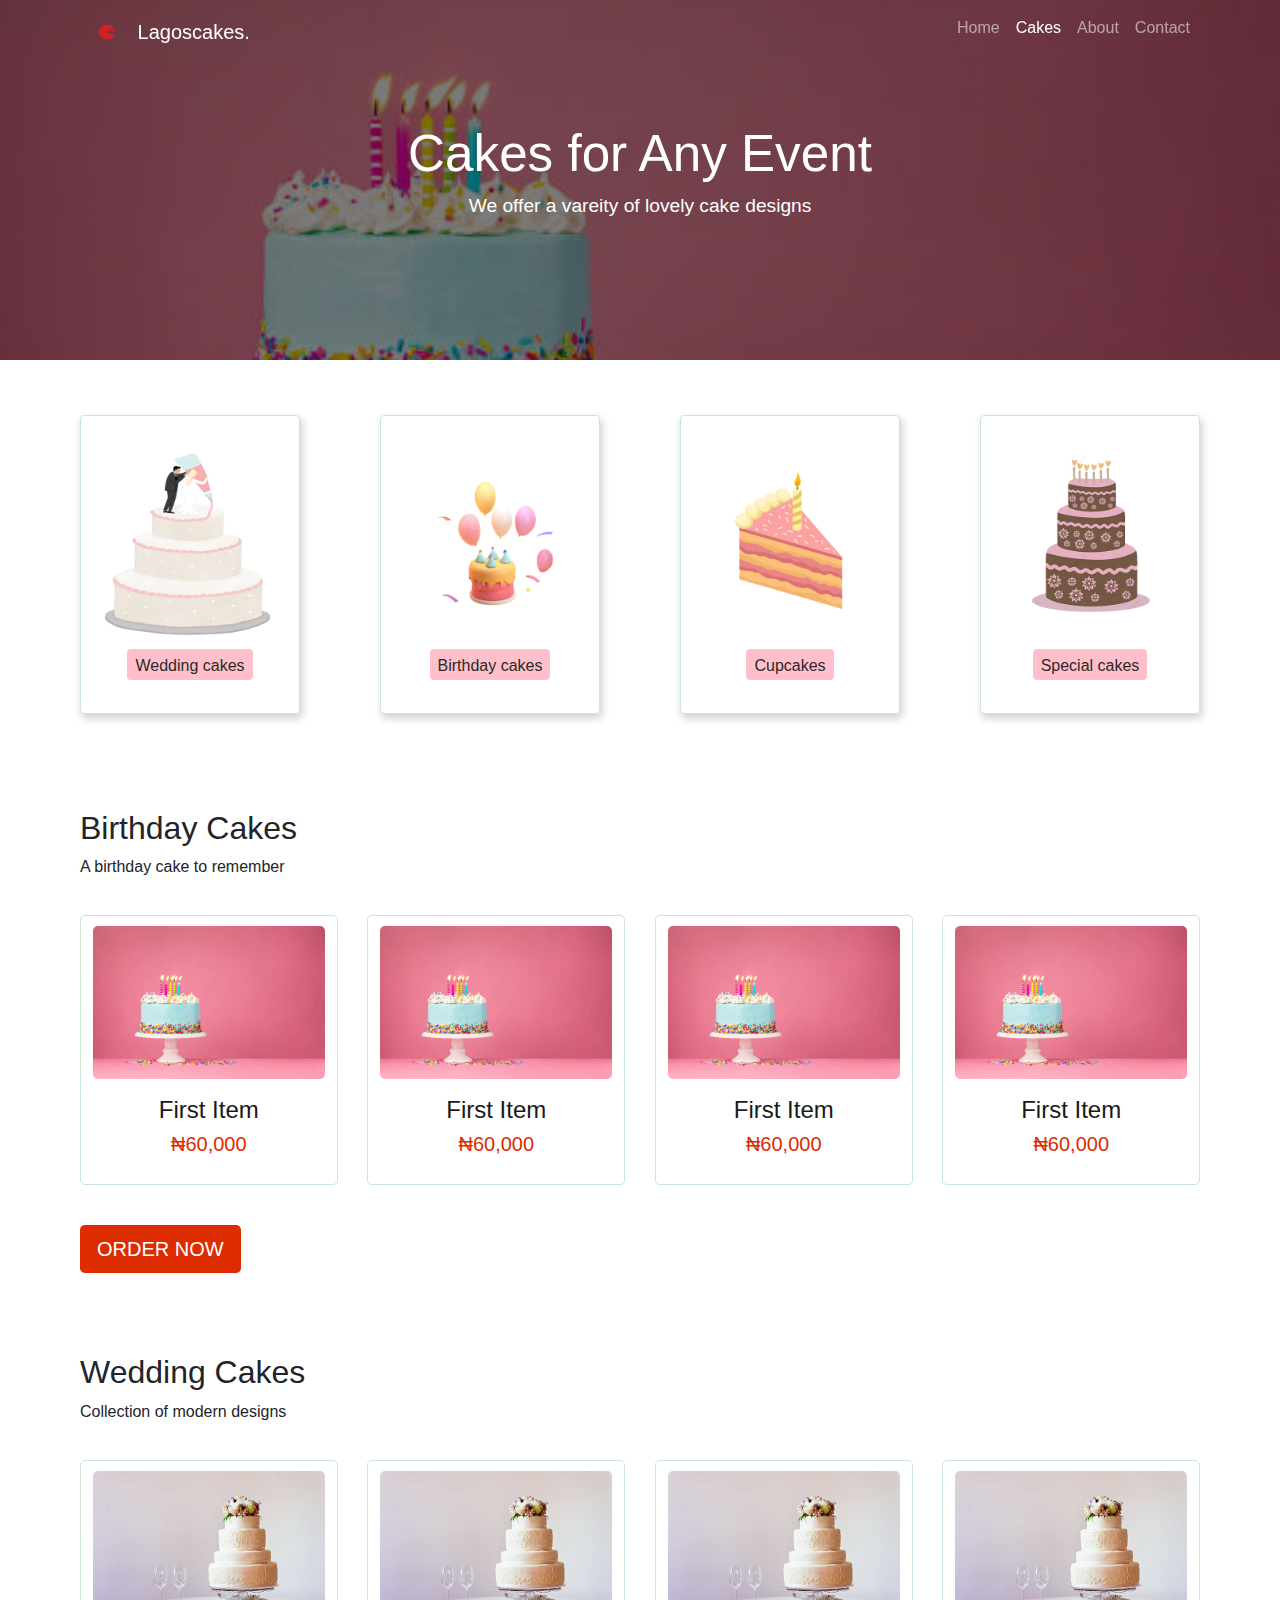
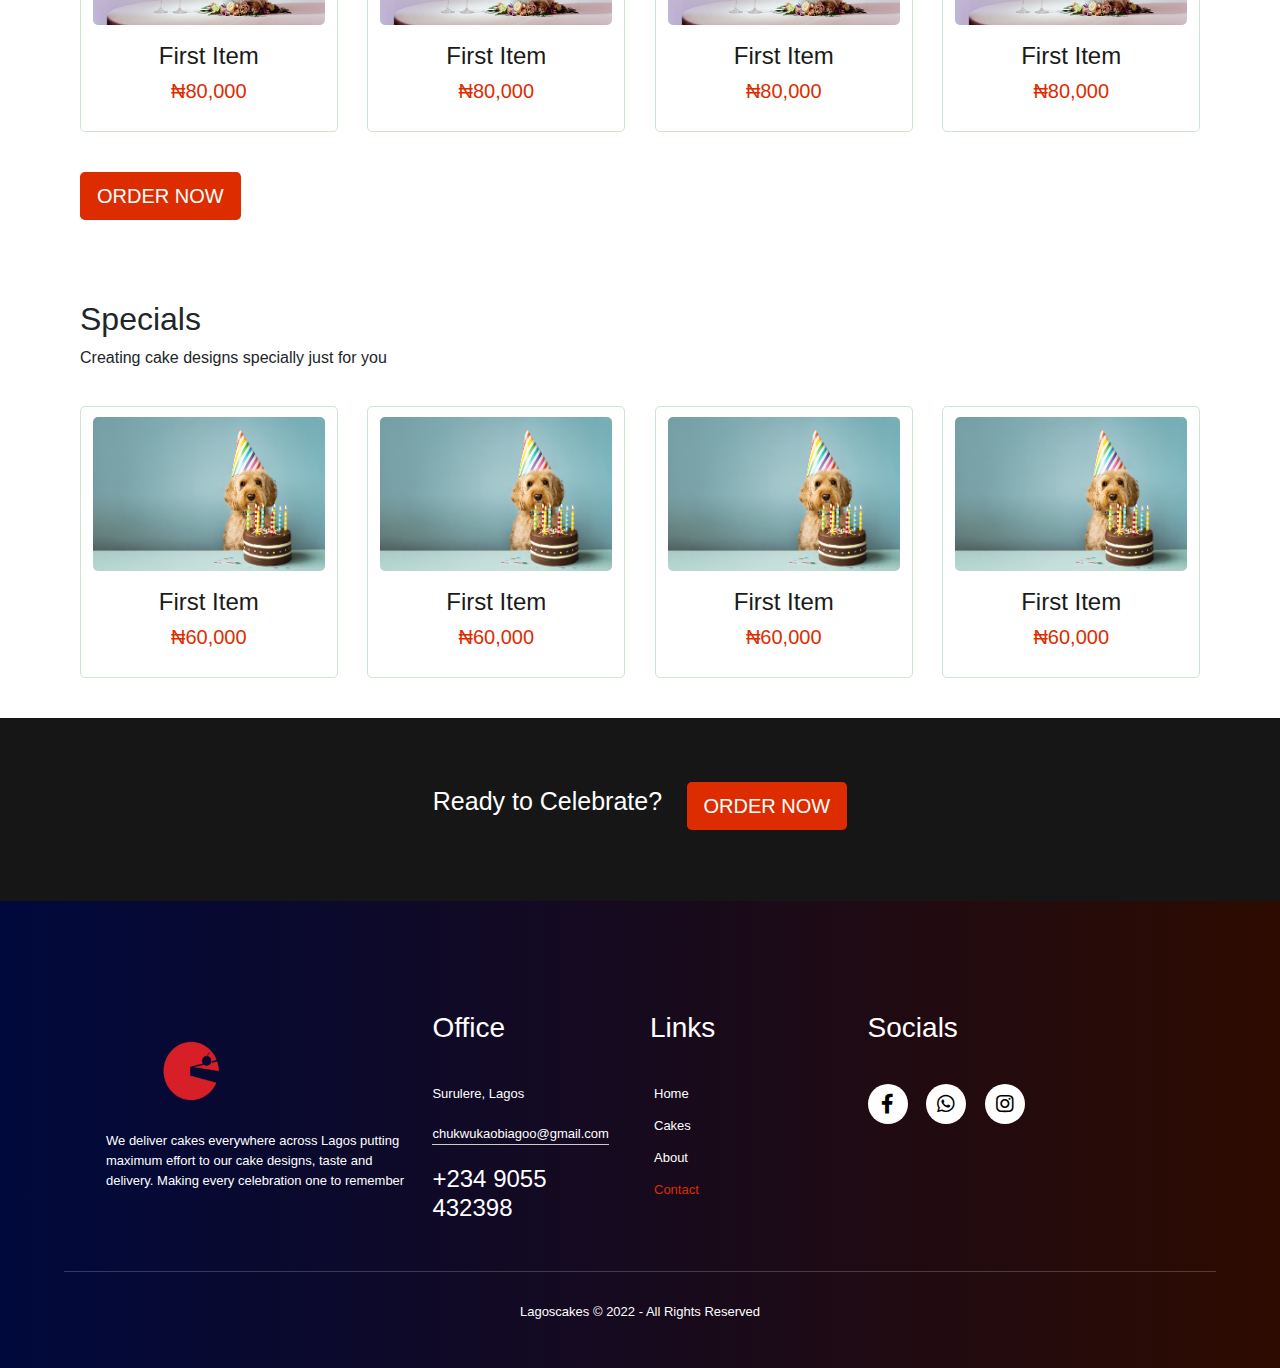
<file: html/cakes.html>
<!DOCTYPE html>
<html lang="en">
<head>
    <meta charset="UTF-8">
    <meta http-equiv="X-UA-Compatible" content="IE=edge">
    <meta name="viewport" content="width=device-width, initial-scale=1.0">
    <title>Cakes | Lagoscakes</title>
    <link rel="stylesheet" href="../assets/bootstrap-5.1.3-dist/css/bootstrap.min.css">
    <link rel="stylesheet" href="../assets/fontawesome/css/all.min.css">
    <link rel="stylesheet" href="../sonec.css">
</head>

<body>
    <nav class="navbar  navbar-expand-lg navbar-dark fixed-top" 
   style="transition: background 250ms ease-in;">
        <div class="container">
        <a 
        class="navbar-brand" href="index.html"> 
        <img class="d-inline-block align-top" src="../images/cake_logo.png" width="50" height="30"/> 
        Lagoscakes.
        </a>
        <button class="navbar-toggler" type="button" data-bs-toggle="collapse" data-bs-target="#navbarNavAltMarkup" aria-controls="navbarNavAltMarkup" aria-expanded="false" aria-label="Toggle navigation">
            <span class="navbar-toggler-icon"></span>
          </button>
        <div class="collapse navbar-collapse" id="navbarNavAltMarkup">
          <ul class="navbar-nav ms-auto mb-2">
            <li class="nav-item active">
              <a class="nav-link" href="index.html">Home</a>
            </li>
            <li class="nav-item">
              <a class="nav-link  active" href="#">Cakes</a>
            </li>
            <li class="nav-item">
              <a class="nav-link" href="about.html">About</a>
            </li>
            <li class="nav-item">
              <a class="nav-link" href="contact.html">Contact</a>
            </li>
          </ul>
        </div> 
        </div>  
    </nav>


    <section id="cake_hero">
        <h1>Cakes for Any Event</h1>
        <p>We offer a vareity of lovely cake designs</p>
    </section>

    <section id="features">
        <div class="fe-box">
            <img class="w-100" src="../images/wifehusband_on_wcake_1_500x500.png" alt="">
            <h6>Wedding cakes</h6>
        </div>
        <div class="fe-box">
            <img class="w-100" src="../images/balloonxcake_500x500.png" alt="">
            <h6>Birthday cakes</h6>
        </div>
        <div class="fe-box">
            <img class="w-100" src="../images/cakeslice_svg.png" alt="">
            <h6>Cupcakes</h6>
        </div>
        <div class="fe-box">
            <img class="w-100" src="../images/specialcake_svg.png" alt="">
            <h6>Special cakes</h6>
        </div>
    </section>

    <section id="product1">
        <h2>Birthday Cakes</h2>
        <p>A birthday cake to remember</p>
        <div class="pro-container">
            <div class="pro">
                <img src="../images/istockphoto-cakepinkbg.jpg" alt="">
                <div class="desc">
                    <h4>First Item</h4>
                    <h5>₦60,000</h5>
                </div>
            </div>
            <div class="pro">
                <img src="../images/istockphoto-cakepinkbg.jpg" alt="">
                <div class="desc">
                    <h4>First Item</h4>
                    <h5>₦60,000</h5>
                </div>
            </div>
            <div class="pro">
                <img src="../images/istockphoto-cakepinkbg.jpg" alt="">
                <div class="desc">
                    <h4>First Item</h4>
                    <h5>₦60,000</h5>
                </div>
            </div>
            <div class="pro">
                <img src="../images/istockphoto-cakepinkbg.jpg" alt="">
                <div class="desc">
                    <h4>First Item</h4>
                    <h5>₦60,000</h5>
                </div>
            </div>  
        </div>
        <a href="contact.html">
            <button type="button" class="btn btn-lg"
                style="margin-top: 40px; background-color: #dd2c00; color: white;"> 
                ORDER NOW
            </button>
        </a>
    </section>

    <section id="product1">
        <h2>Wedding Cakes</h2>
        <p>Collection of modern designs</p>
        <div class="pro-container">
            <div class="pro">
                <img src="../images/weddingcake.jpg" alt="">
                <div class="desc">
                    <h4>First Item</h4>
                    <h5>₦80,000</h5>
                </div>
            </div>
            <div class="pro">
                <img src="../images/weddingcake.jpg" alt="">
                <div class="desc">
                    <h4>First Item</h4>
                    <h5>₦80,000</h5>
                </div>
            </div>
            <div class="pro">
                <img src="../images/weddingcake.jpg" alt="">
                <div class="desc">
                    <h4>First Item</h4>
                    <h5>₦80,000</h5>
                </div>
            </div>
            <div class="pro">
                <img src="../images/weddingcake.jpg" alt="">
                <div class="desc">
                    <h4>First Item</h4>
                    <h5>₦80,000</h5>
                </div>
            </div>
        </div>
        <a href="contact.html">
            <button type="button" class="btn btn-lg"
                style="margin-top: 40px; background-color: #dd2c00; color: white;"> 
                ORDER NOW
            </button>
        </a>
    </section>

    <section id="product1">
        <h2>Specials</h2>
        <p>Creating cake designs specially just for you</p>
        <div class="pro-container">
            <div class="pro">
                <img src="../images/dog_bday.jpg" alt="">
                <div class="desc">
                    <h4>First Item</h4>
                    <h5>₦60,000</h5>
                </div>
            </div>
            <div class="pro">
                <img src="../images/dog_bday.jpg" alt="">
                <div class="desc">
                    <h4>First Item</h4>
                    <h5>₦60,000</h5>
                </div>
            </div>
            <div class="pro">
                <img src="../images/dog_bday.jpg" alt="">
                <div class="desc">
                    <h4>First Item</h4>
                    <h5>₦60,000</h5>
                </div>
            </div>
            <div class="pro">
                <img src="../images/dog_bday.jpg" alt="">
                <div class="desc">
                    <h4>First Item</h4>
                    <h5>₦60,000</h5>
                </div>
            </div>
        </div>
    </section>

    <div class="ready_to_order">
        <div class="view_cake">
          <p style="font-size: 25px; display: inline-block; color: white;">
            Ready to Celebrate?
          </p>
          <a href="contact.html">
            <button type="button" class="btn btn-lg"
          style="margin-left: 20px; background-color: #dd2c00; color: white;"> 
            ORDER NOW
          </button>
          </a>
        </div>
      </div>
    
    
      <footer>
        <div class="row">
          <div class="col">
            <img src="../images/cake_logo.png" alt=""
            style="width: 170px; height: 120px;">
            <p>We deliver cakes everywhere across Lagos putting maximum effort to our cake designs, taste and delivery. Making every celebration one to remember</p>
          </div>
    
          <div class="col">
            <h3>Office</h3>
            <p>Surulere, Lagos</p>
            <p class="email-id">chukwukaobiagoo@gmail.com</p>
            <h4>+234 9055 432398</h4>
          </div>
    
          <div class="col">
            <h3>Links</h3>
            <ul>
              <li><a href="index.html">Home</a></li>
              <li><a href="#">Cakes</a></li>
              <li><a href="about.html">About</a></li>
              <li><a style="color:#dd2c00" href="../html/contact.html">Contact</a></li>
            </ul>
          </div>
    
          <div class="col">
            <h3>Socials</h3>
            <div class="social-icons">
              <i class="fab fa-facebook-f"></i>
              <i class="fab fa-whatsapp"></i>
              <i class="fab fa-instagram"></i>
            </div>
          </div>
        </div>
        <hr>
        <p class="copyright">Lagoscakes © 2022 - All Rights Reserved</p>
      </footer>


    <script src="../assets/bootstrap-5.1.3-dist/js/bootstrap.bundle.js"></script>
    <script src="../javascript/sonec2.js"></script>
</body>


</html>
</file>
<file: sonec.css>
.changec{
    background: #212121 !important;
}
/* BA0020FF */

@import url('https://fonts.googleapis.com/css2?family=Poppins:ital,wght@0,400;0,700;1,400;1,700&display=swap');

body{
  font-family: 'Poppins', sans-serif;
  margin: 0;
  padding: 0;
  box-sizing: border-box;
}

a{
  text-decoration: none;
}

.intro {
  position: fixed;
  z-index: 2;
  left: 0;
  top: 0;
  width: 100%;
  height: 100vh;
  background-color: #161616;
  transition: 1s;
}

.logo-header {
  position: absolute;
  top: 50%;
  left: 50%;
  transform: translate(-50%, -50%);
  color: white;
}

.logo {
  position: relative;
  display: inline-block;
  font-size: 4.5rem;
  bottom: -20px;
  opacity: 0;
}

.logo.active {
  bottom: 0;
  opacity: 1;
  transition: ease-in-out 0.5s;
}

.logo.fade {
  bottom: 150px;
  opacity: 0;
  transition: ease-in-out 0.5s;   
}





.hero {
  /* width: 100vw; */
  height: 100vh;
  
  display: flex;
  justify-content: center;
  align-items: center;
  
  text-align: left;
  color: white;
   /* Background image  */
   background-image: linear-gradient(rgba(0, 0, 0, 0.527),rgba(0, 0, 0, 0.5)) , url("../images/blackwom.jpg");
  background-size: cover;
  background-position: center center;
  background-repeat: no-repeat;
  background-attachment: fixed;
  background-color: #000;
}

.hero h1 {
  font-size: 5em;
  margin-top: 0;
  margin-bottom: 0.5em;
}

.hero .btn {
  display: block;
  width: 250px;
  padding: 1em;
  margin-top: 50px;
  margin-left: none;
  /* margin-right: auto; */
  
  color: white;
  text-decoration: none;
  font-size: 1.9em;
  border: 2px solid white;
  border-radius: 20px;
}

.hero .btn:hover {
  color: #dd2c00;
  background-color: #EDEDED;
  transform: scale(1.05);
}

.underline {
	position: relative;
}
.underline::after {
	content: "";
	width: 150px;
	position: absolute;
	margin: 0 auto;
	height: 3px;
	background: #db584e;
	left: 0 0;
	right: 0;
	bottom: -10px;
    opacity: .8;
}


/* Typing h1 */
.type_header {
  display: flex;
   
}

.typing {
  position: relative;
  margin-left: 10px;
  color: #dd2c00;
}

.typing::after {
  content: "";
  position: absolute;
  right: -5px;
  width: 1px;
  height: 90%;
  border-right: 2px solid rgb(85, 34, 180);
  animation: blink 0.5s infinite ease;
}

@keyframes blink {
    0% {
        opacity: 0;
    }
    100% {
        opacity: 1;
    }
}

/* Paragraph after typing */
.short_para {
  width: 100%; 
  max-width: 1030px; 
  margin: 8% auto 3%;
}

.short_para p{
  font-style: italic;
  font-size: 1.8em;
  color: #212121;
}

/* IMAGE GALLERY */
.image-gallery {
  width: 100%;
  max-width: 1050px;
  margin: 0 auto;
  padding: 50px 20px;
  display: grid;
  grid-template-columns: repeat(auto-fit, minmax(250px, 1fr));
  grid-auto-rows: 250px;
  grid-auto-flow: dense;
  grid-gap: 20px;
}

.image-gallery .image-box {
  position: relative;
  overflow: hidden;
}

.image-gallery .image-box:nth-child(7n + 1) {
  grid-column: span 2;
  grid-row: span 2;
}

.image-gallery .image-box img {
  width: 100%;
  height: 100%;
  object-fit: cover;
  transition: all 0.5s ease;
  cursor: default;
}

.image-gallery .image-box:hover img {
  transform: scale(1.1);
}

.image-gallery .image-box .overlay {
  position: absolute;
  top: 0;
  right: 0;
  bottom: 0;
  left: 0;
  background-color: #fafafaf2;
  display: flex;
  align-items: center;
  justify-content: center;
  opacity: 0;
  transition: all 0.5s ease;
  z-index: 1;
}

.image-gallery .image-box:hover .overlay {
  top: 20px;
  right: 20px;
  bottom: 20px;
  left: 20px;
  opacity: 1;
  
}

.image-gallery .image-box .details {
  text-align: center;
}

.image-gallery .image-box .details .title {
  color: #dd2c00;
  margin-bottom: 8px;
  font-size: 24px;
  font-weight: 600;
  position: relative;
  top: -5px;
  opacity: 0;
  visibility: hidden;
  transition: all 0.3s ease;
}

.image-gallery .image-box .details .category {
  font-size: 18px;
  font-weight: 400;
  position: relative;
  top: -5px;
  opacity: 0;
  visibility: hidden;
  transition: all 0.3s ease;
}
.image-gallery .image-box .details .category a {
  color: #dd2c00;
}

.image-gallery .image-box:hover .details .title {
  top: 0px;
  opacity: 1;
  visibility: visible;
  transition: all 0.3s 0.2s ease;
}

.image-gallery .image-box:hover .details .category {
  bottom: 0px;
  opacity: 1;
  visibility: visible;
  transition: all 0.3s 0.2s ease;
}


/* image gallery responsive */
@media (max-width: 768px) {
  .image-gallery {
    grid-template-columns: repeat(auto-fit, minmax(250px, 1fr));
    grid-auto-rows: 250px;
  }

  .image-gallery .image-box:nth-child(7n + 1) {
    grid-column: unset;
    grid-row: unset;
  }

  .short_para {
    width: 90%; 
    max-width: 1030px; 
    margin: 15% auto 8%; 
  }
  
  .short_para p{
    font-size: 1.5em;
  }

  .hero h1 {
    font-size: 3.2em;
    margin-top: -1.1em;
    margin-bottom: 0.7em;
  }

 .carousel-item {
	font-size: 15px;
  }

}
@media (max-width: 395px){
  .hero h1{
    font-size: 2.8em;
  }
}

@media (max-width: 1050px) {
  .short_para {
    width: 90%;
  }
}

/* TESTIMONIALS */




.testimonial_h2 {
	color: #333;
	text-align: center;
	text-transform: uppercase;
  font-family: 'Noto Sans', sans-serif;
	font-weight: bold;
	position: relative;
	margin: 30px 0 60px;
}
.testimonial_h2::after {
	content: "";
	width: 140px;
	position: absolute;
	margin: 0 auto;
	height: 3px;
	background: #db584e;
	left: 0;
	right: 0;
	bottom: -10px;
    opacity: .8;
}
.col-center {
	margin: 0 auto;
	float: none !important;
}
.carousel {
	margin: 50px auto;
	padding: 0 60px;
}
.carousel-item {
	color: #4f4f4f;
	font-size: 20px;
  text-align: center;
	overflow: hidden;
  min-height: 290px;
}
.carousel .item .img-box {
	width: 135px;
	height: 135px;
	margin: 0 auto;
	padding: 5px;
	border: 1px solid #ddd;
	border-radius: 50%;
}
.carousel .img-box img {
	width: 100%;
	height: 100%;
	display: block;
	border-radius: 50%;
}
.carousel .testimonial {
	padding: 30px 0 10px;
}
.carousel .overview {	
	font-style: italic;
}
.carousel .overview b {
	text-transform: uppercase;
	color: #db584e;
}
.carousel .carousel-control {
	width: 40px;
  height: 40px;
  margin-top: -20px;
  top: 50%;
	background: none;
}
.carousel-control i {
  font-size: 68px;
	line-height: 42px;
  position: absolute;
  display: inline-block;
	color: rgba(0, 0, 0, 0.8);
  text-shadow: 0 3px 3px #e6e6e6, 0 0 0 #000;
}
.carousel .carousel-indicators {
	bottom: -40px;
}
.carousel-indicators li, .carousel-indicators li.active {
	width: 10px;
	height: 10px;
	margin: 1px 3px;
	border-radius: 50%;
}
.carousel-indicators li {	
	background: #999;
	border-color: transparent;
	box-shadow: inset 0 2px 1px rgba(0,0,0,0.2);
}
.carousel-indicators li.active {	
	background: #555;		
	box-shadow: inset 0 2px 1px rgba(0,0,0,0.2);
}

.view_cake{
  text-align: center;
  margin: 3% auto 7%;
}

.ready_to_order{
  display: flex;
  justify-content: space-between;
  flex-wrap: wrap;
  align-items: center;
  background-image: url("../images/blowingcandles.jpg");
  background-repeat: no-repeat;
  background-size: cover;
  background-attachment: fixed;
  background-position: 96% 96%;
  background-color: rgb(22, 22, 22);
}
.ready_to_order .view_cake{
  margin: 5% auto 5%;
}


/* FOOTER */
footer {
  width: 100%;
  margin: 0;
  padding: 0;
  position: absolute;
  bottom: unset;
  background: linear-gradient(to right, #00093c, #2d0b00);
  color: #fff; 
  padding: 100px 0 30px;
  /* margin-top: 100px; */
  font-size: 13px;
  line-height: 20px;
}

.row {
  width: 85%;
  margin: auto;
  display: flex;
  flex-wrap: wrap;
  align-items: flex-start;
  justify-content: space-between;
}

.col {
  flex-basis: 25%;
  padding: 10px;
}
.col:nth-child(2), .col:nth-child(3){
  flex-basis: 15%;
}

.logo {
  width: 80px;
  margin-bottom: 30px;
}

.col h3 {
  width: fit-content;
  margin-bottom: 40px;
  position: relative;
}

.email-id {
  width: fit-content;
  border-bottom: 1px solid #ccc;
  margin: 20px 0;
}

.col ul li {
  list-style: none;
  margin-bottom: 12px;
  margin-left: -28px;
}
.col ul li a {
  text-decoration: none;
  color: white;
}

.social-icons .fab {
  width: 40px;
  height: 40px;
  border-radius: 50%;
  text-align: center;
  line-height: 40px;
  font-size: 20px;
  color: #000;
  background: #fff;
  margin-right: 15px;
  cursor: pointer;
}
.social-icons .fab:hover {
  color: #fff;
  background: #dd2c00;
}

hr{
  width: 90%;
  border: 0;
  border-bottom: 1px solid #ccc;
  margin: 30px auto;
}

.copyright {
  text-align: center;
}

@media (max-width: 900px) {
  footer{
    bottom: unset;
  }

  .col {
    flex-basis: 100%;
    padding: 10px;
  }
  .col:nth-child(2), .col:nth-child(3){
    flex-basis: 100%;
  }

  .ready_to_order{
    background-position: 99% 99%;
  }
}




/* CAKES PAGE 2ND PAGE */

#cake_hero{
  background-image: linear-gradient(rgba(0, 0, 0, 0.527),rgba(0, 0, 0, 0.5)) , url("../images/istockphoto-cakepinkbg.jpg");
  /* background-attachment: fixed; */
  background-position: 40% 40%;
  height: 40vh;
  width: 100%;
  background-size: cover;  
  display: flex;
  align-items: center;
  justify-content: center;
  flex-direction: column;
  padding: 14px;
  background-color: #000;
}

#cake_hero h1{
  color: #fff;
  font-size: 3.2em;
} 
#cake_hero p{
  font-size: 1.2em;
  color: #fff;
}



#features{
  display: flex;
  align-items: center;
  justify-content: space-between;
  flex-wrap: wrap;
  padding: 40px 80px;
}

#features .fe-box{
  width: 220px;
  text-align: center;
  padding: 25px 10px;
  box-shadow: 2px 4px 8px rgba(0, 0, 0, 0.2);
  border: 1px solid #cce7d0;
  border-radius: 4px;
  margin: 15px 0;
}
#features .fe-box:hover{
  box-shadow: 8px 8px 18px rgba(0, 0, 0, 0.3);
  border-radius: 9px;
}
/* 
#features .fe-box img{
  width: 100%;
} */

#features .fe-box h6 {
  display: inline-block;
  padding: 9px 8px 6px 8px;
  line-height: 1;
  border-radius: 4px;
  margin-top: 10px;
  color: rgb(44, 41, 41);
  background-color: pink;
}

#features .fe-box:nth-child(2) h6{
  background-color: pink;
}

#product1{
  padding: 40px 80px;
}

#product1 .pro-container{
  display: flex;
  justify-content: space-between;
  padding-top: 20px;
  flex-wrap: wrap;
}

#product1 .pro{
  width: 23%;
  min-width: 250px;
  padding: 10px 12px;
  border: 1px solid #cce7d0;
  border-radius: 5px;
}
#product1 .pro:hover{
  box-shadow: 2px 4px 8px rgba(0, 0, 0, 0.2);
}

#product1 .pro img{
  width: 100%;
  border-radius: 5px;
}

#product1 .pro .desc{
  text-align: center;
  padding: 10px 0px;
}

#product1 .pro .desc h4{
  padding-top: 7px;
  color: #1a1a1a;
}

#product1 .pro .desc h5{
  color: #dd2c00;
  font-weight: 500;
}

#product1 .btn:hover{
  transform: scale(1.05);
}

@media (max-width:820px) {
  #features{
    justify-content: center;
    padding: 40px 80px;
  }
  #features .fe-box{
    margin: 15px 15px;
  }

  #product1{
    text-align: center;
  }
  #product1 .pro-container{
    justify-content: center;
  }
  #product1 .pro{
    margin: 15px;
  }
}

@media (max-width: 477px) {
  #cake_hero{
    padding: 0 20px;
  }
  #cake_hero h1{
    font-size: 2em;
  }

  #features{
    justify-content: space-between;
    padding: 40px 30px;
  }
  #features .fe-box{
    width: 150px;
    margin: 0 0 15px 0;
  }

  #product1{
    padding: 20px;
  }
  #product1 .pro{
    width: 100%;
  }
}

#about_hero{
  background-image: linear-gradient(rgba(0, 0, 0, 0.527),rgba(0, 0, 0, 0.5)) , url("../images/ingredient3.jpg");
  /* background-attachment: fixed; */
  background-position: 40% 40%;
  height: 40vh;
  width: 100%;
  background-size: cover;  
  display: flex;
  align-items: center;
  justify-content: center;
  flex-direction: column;
  padding: 14px;
  background-color: #000;
}

#about_hero h1{
  color: #fff;
  font-size: 3.5em;
  font-weight: bold;
} 
#about_hero span{
  color: orange;
} 

.about_section{
  width: 100%;
  display: flex;
  justify-content: center;
  align-items: center;
  margin-top: 50px;
}

.about_main{
  width: 1290px;
  max-width: 95%;
  margin: 0 auto;
  display: flex;
  flex-wrap: wrap;
  align-items: center;
  justify-content: space-around;
}

.about_section .about_main img{
  width: 580px;
  max-width: 100%;
  height: auto;
  padding: 0 10px;
}

.about_text{
  width: 600px;
  max-width: 100%;
  padding: 0 10px;
}

.about_text h2{
  font-size: 55px;
  color: #111111;
  margin-bottom: 20px;
}
.about_text p{
  font-size: 24px;
  color: #777777;
  line-height: 30px;
}

#section_counter{
  width: 100%;
  display: flex;
  justify-content: center;
  align-items: center;
  font-size: 50px;
  color: #111111;
  margin: 100px auto;
}

#section_counter span{
  color: #dd4816;
}

@media screen and (max-width: 900x){
  .about_text{
    text-align: center;
    margin-top: 40px;
  }
}

@media screen and (max-width: 650px){
  .about_text h2{
    font-size: 39px;
  }
  .about_text p{
    font-size: 23px;
  }
  .about_text{
    text-align: center;
    margin-top: 20px;
  }

  #section_counter{
    font-size: 29px;
    margin: 55px auto;
  }
}


/* CONTACT PAGE */
.form_overlay{
  background-image: linear-gradient(rgba(0, 0, 0, 0.527),rgba(0, 0, 0, 0.5)) , url("../images/ingredient3.jpg");
  height: 100vh;
  width: 100%;
  background-size: cover; 
  display: flex;
  justify-content: center;
  align-items: center;
  background-color: black;
}

form{
  max-width: 550px;
  width: 90%;
  background: white;
  margin: 20px auto 0 auto;
  padding: 40px;
  border-radius: 3px;
  box-sizing: border-box;
}

form h1{
  margin: 0;
  text-align: center;
  font-weight: bold;
}

form label{
  display: block;
  margin: 20px 0;
  font-size: 20px;
}

form input, textarea{
  width: 100%;
  padding: 10px;
  box-sizing: border-box;
  outline: none;
  resize: none;
  border: none;
  border-bottom: 1px solid #D3D3D3;
}

input[type="text"]:focus, textarea:focus{
  border-bottom: 1px solid rgba(225, 0, 106);
}

form textarea::-webkit-scrollbar{
  width: 5px;
}
form textarea::-webkit-scrollbar-thumb{
  background-color: rgba(225, 0, 106);
}

.submit{
  text-align: center;
}

input[type="submit"]{
  max-width: 200px;
  width: 90%;
  margin-top: 30px;
  background: linear-gradient(to right, rgb(225,0,106), rgb(255, 67,61));
  color: white;
  font-size: 23px;
  border-radius: 3px;
  cursor: pointer;
}

.error{
  color: red;
}
.error2{
  color: red;
}
.error3{
  color: red;
}

.error-border{
  border-bottom: 1px solid red;
}

#success{
  color: #025816;
  margin-top: 5px;
  font-size: 23px;
}

/* .navbar-toggler[aria-expanded="true"] {
  color: red;
} */

@media screen and (orientation: landscape) and (max-width: 960px) {
  .form_overlay{
    height: 100%;
  }

  .hero{
    height: 100%;
  }
}
</file>
